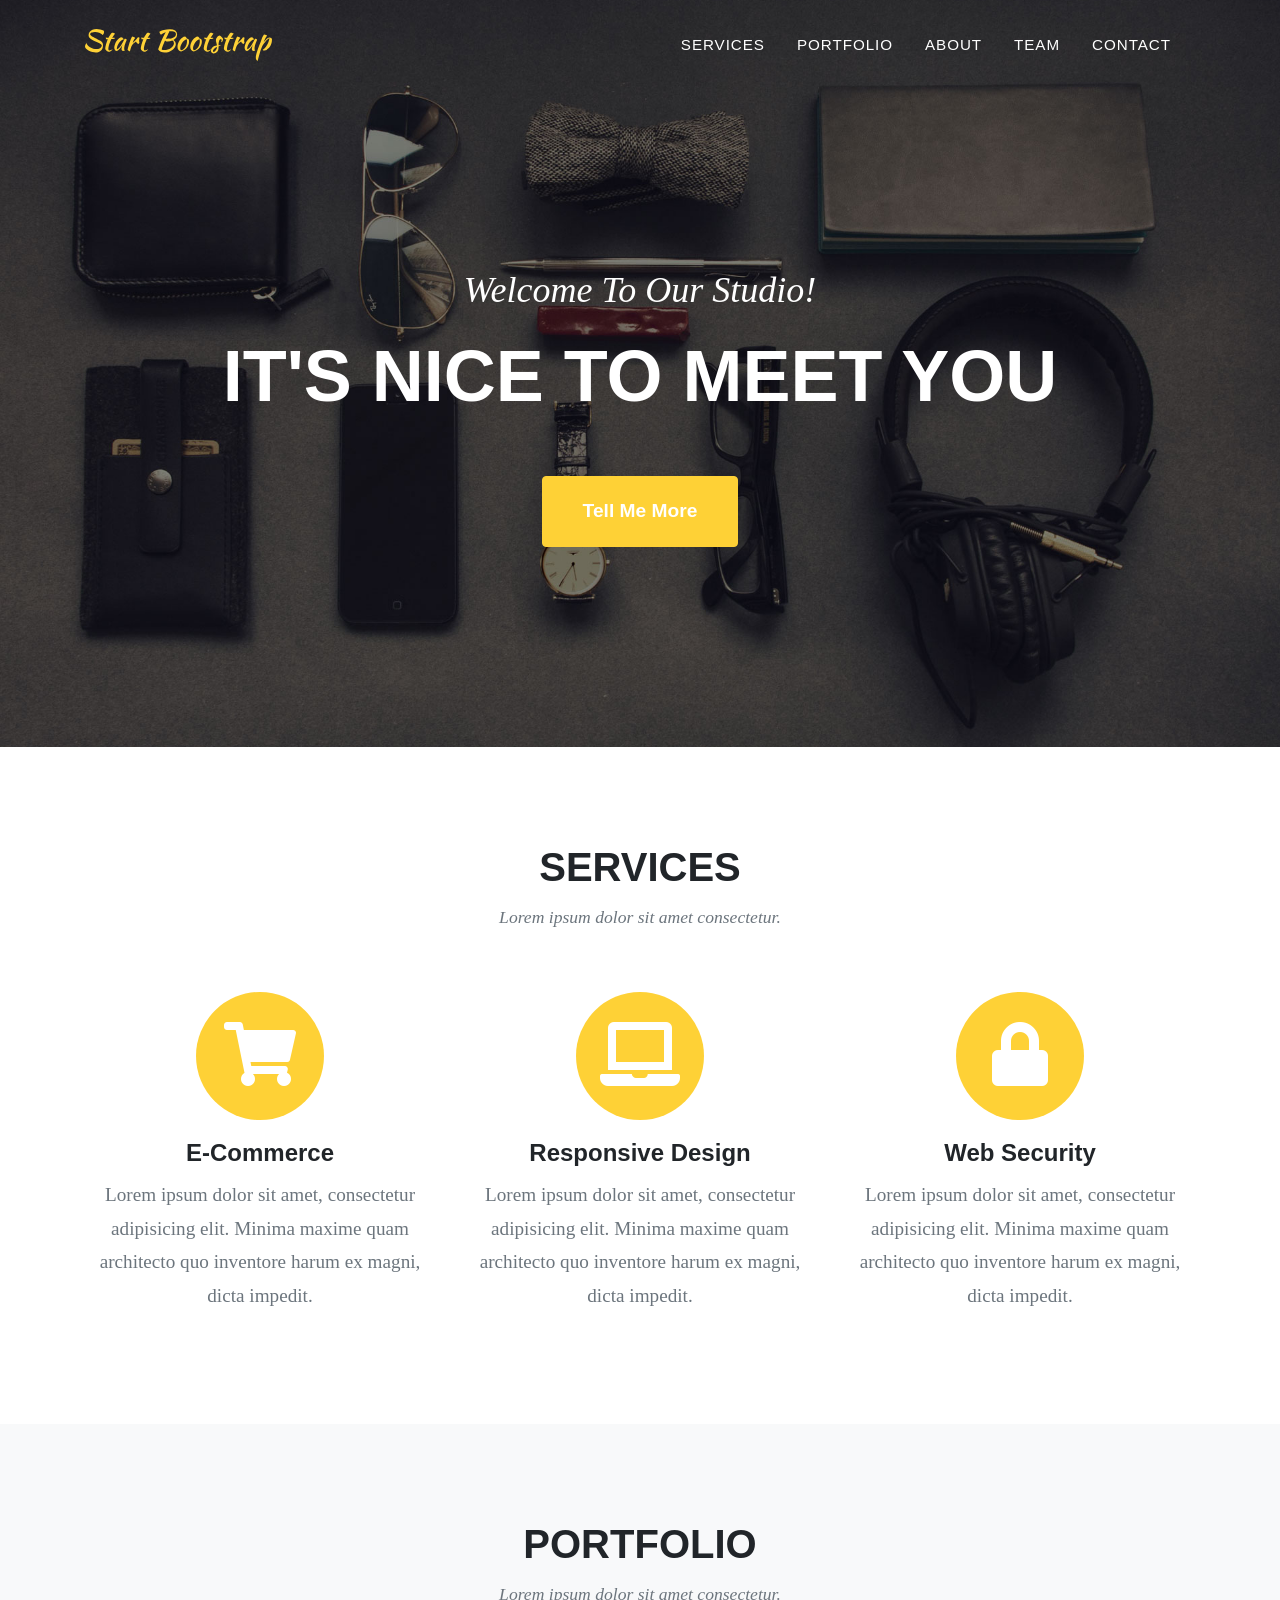
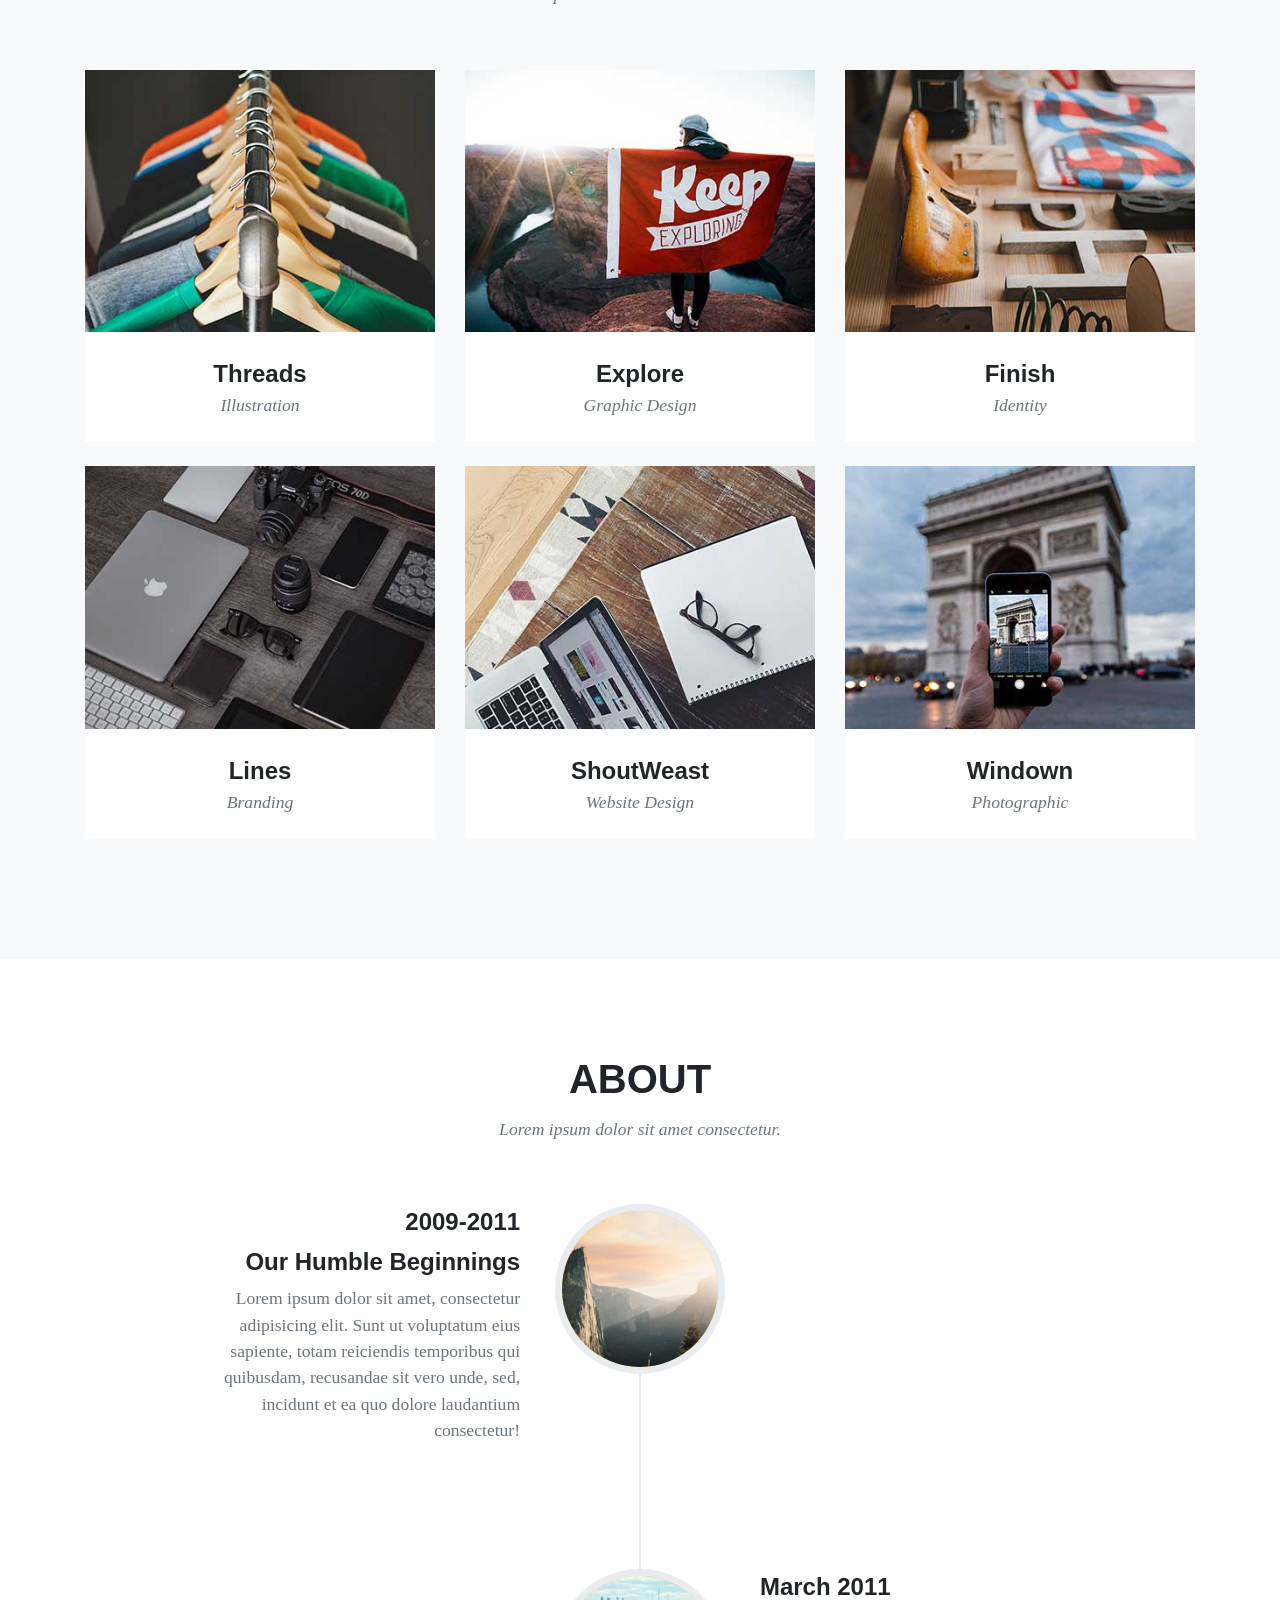
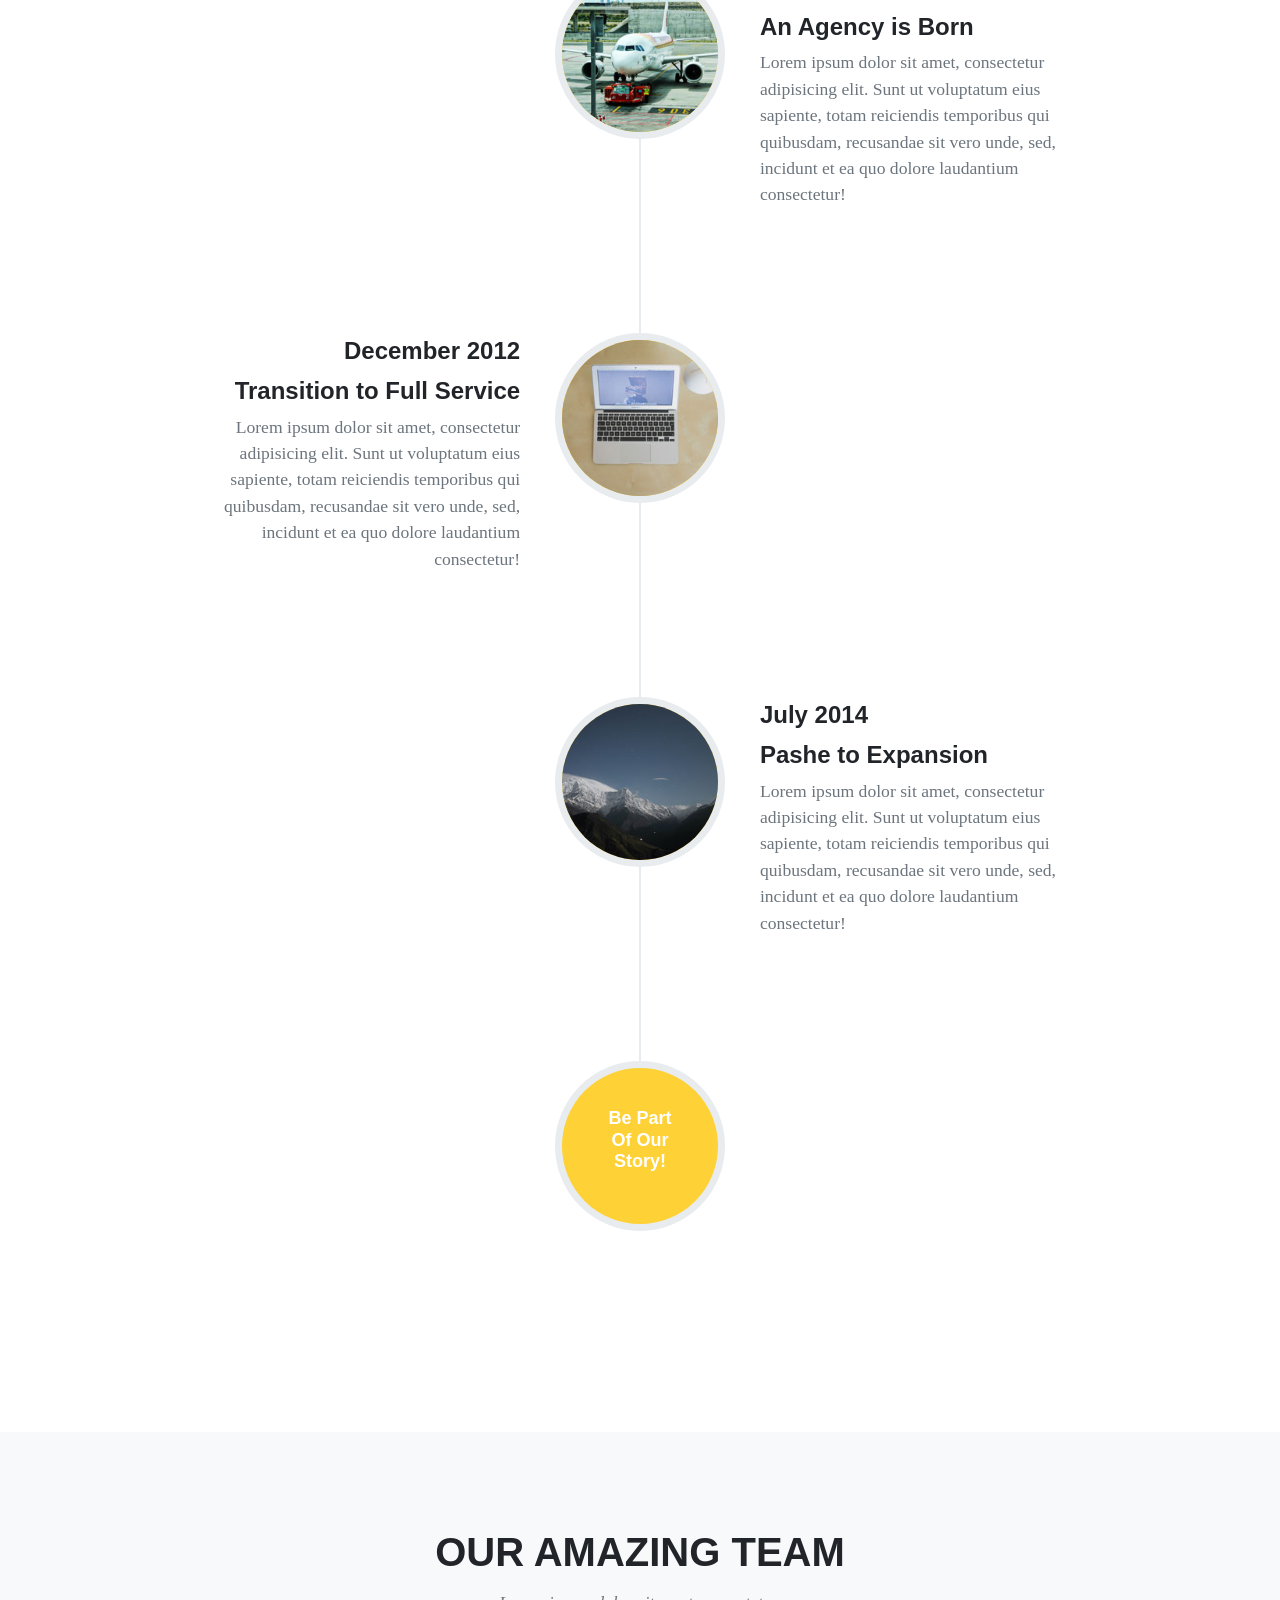
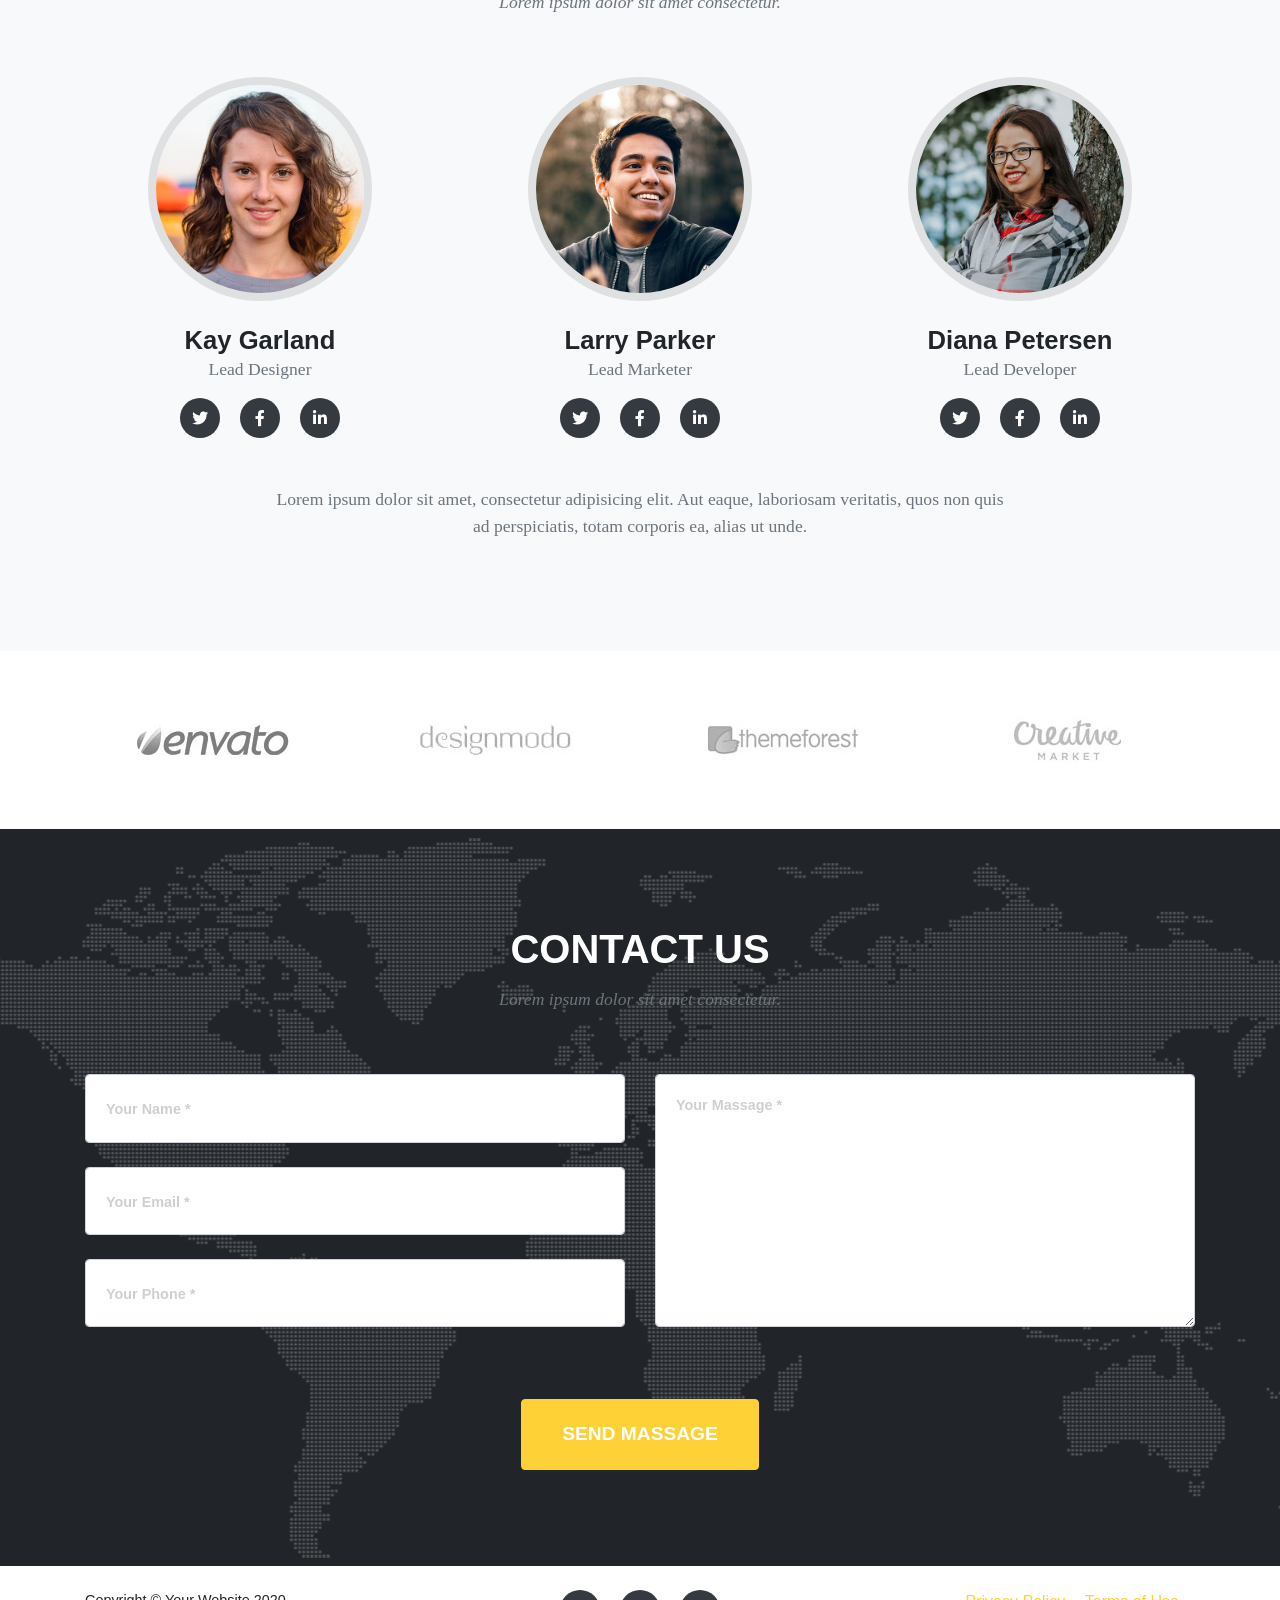
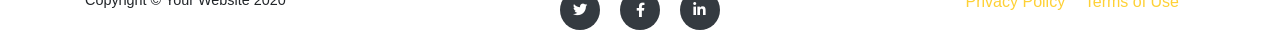
<file: Agency-Start-Bootstrap/index.html>
<!DOCTYPE html>
<html lang="en">
  <head>
    <title>Agency - Start Bootstrap Theme</title>
    <link rel="shortcut icon" href="assets/images/favicon.ico" type="image/x-icon">
    <!-- Required meta tags -->
    <meta charset="utf-8" />
    <meta
      name="viewport"
      content="width=device-width, initial-scale=1, shrink-to-fit=no"
    />

    <!-- Bootstrap CSS -->
    <link
      rel="stylesheet"
      href="https://stackpath.bootstrapcdn.com/bootstrap/4.3.1/css/bootstrap.min.css"
      integrity="sha384-ggOyR0iXCbMQv3Xipma34MD+dH/1fQ784/j6cY/iJTQUOhcWr7x9JvoRxT2MZw1T"
      crossorigin="anonymous"
    />
    <!-- Font Awesome -->
    <link
      rel="stylesheet"
      href="https://use.fontawesome.com/releases/v5.1.1/css/all.css"
      integrity="sha384-O8whS3fhG2OnA5Kas0Y9l3cfpmYjapjI0E4theH4iuMD+pLhbf6JI0jIMfYcK3yZ"
      crossorigin="anonymous"
    />

    <link rel="stylesheet" href="assets/css/style.css" />
  </head>
  <body>
    <!-- Navigation  -->
    <nav class="nav nav__fixed">
      <div class="container">
        <div class="nav__menu">
          <div class="nav__menu-logo">
            <a href="" class="logo__img">
              <img src="assets/images/navbar-logo.svg" alt="" />
            </a>
          </div>
          <button class="nav__button">
            menu
            <i class="fas fa-bars"></i>
          </button>
          <ul class="nav__menu-item">
            <li class="item__link">
              <a href="">Services</a>
            </li>
            <li class="item__link">
              <a href="">portfolio</a>
            </li>
            <li class="item__link">
              <a href="">about</a>
            </li>
            <li class="item__link">
              <a href="">Team</a>
            </li>
            <li class="item__link">
              <a href="">Contact</a>
            </li>
          </ul>
        </div>
      </div>
    </nav>
    <!-- header -->
    <header class="masthead">
      <div class="container">
        <div class="masthead__subheading">Welcome To Our Studio!</div>
        <div class="masthead__heading">It's Nice To Meet You</div>
        <a href="" class="btn btn-primary btn-xl">Tell Me More</a>
      </div>
    </header>
    <!-- services -->
    <section class="page__section">
      <div class="container">
        <div class="text-center">
          <h2 class="page__section-heading">services</h2>
          <h3 class="page__section-subheading">
            Lorem ipsum dolor sit amet consectetur.
          </h3>
        </div>
        <div class="row text-center">
          <div class="col-md-4">
            <div class="services__round">
              <div class="services__round-icon">
                <i class="fas fa-shopping-cart"></i>
              </div>
            </div>
            <h4 class="services__heading">E-Commerce</h4>
            <p class="services__text">
              Lorem ipsum dolor sit amet, consectetur adipisicing elit. Minima
              maxime quam architecto quo inventore harum ex magni, dicta
              impedit.
            </p>
          </div>
          <div class="col-md-4">
            <div class="services__round">
              <div class="services__round-icon">
                <i class="fas fa-laptop"></i>
              </div>
            </div>
            <h4 class="services__heading">Responsive Design</h4>
            <p class="services__text">
              Lorem ipsum dolor sit amet, consectetur adipisicing elit. Minima
              maxime quam architecto quo inventore harum ex magni, dicta
              impedit.
            </p>
          </div>
          <div class="col-md-4">
            <div class="services__round">
              <div class="services__round-icon">
                <i class="fas fa-lock"></i>
              </div>
            </div>
            <h4 class="services__heading">Web Security</h4>
            <p class="services__text">
              Lorem ipsum dolor sit amet, consectetur adipisicing elit. Minima
              maxime quam architecto quo inventore harum ex magni, dicta
              impedit.
            </p>
          </div>
        </div>
      </div>
    </section>
 <!-- PORTFOLIO -->
    <section class="page__section bg-light">
      <div class="container">
        <div class="text-center">
          <h2 class="page__section-heading">portfolio</h2>
          <h3 class="page__section-subheading">
            Lorem ipsum dolor sit amet consectetur.
          </h3>
        </div>
        <div class="row">
          <div class="col-lg-4 col-sm-6 mb-4">
            <div class="portfolio__item">
              <a class="portfolio__item-link">
                <div class="link__hover">
                  <div class="link__hover-content">
                    <i class="fas fa-plus"></i>
                  </div>
                </div>
                <img
                  class="link__hover-img"
                  src="assets/images/01-thumbnail.jpg"
                  alt=""
                />
              </a>
              <div class="portfolio__item-caption">
                <div class="caption__heading">Threads</div>
                <div class="caption__subheading">Illustration</div>
              </div>
            </div>
          </div>
          <div class="col-lg-4 col-sm-6 mb-4">
            <div class="portfolio__item">
              <a class="portfolio__item-link">
                <div class="link__hover">
                  <div class="link__hover-content">
                    <i class="fas fa-plus"></i>
                  </div>
                </div>
                <img
                  class="link__hover-img"
                  src="assets/images/02-thumbnail.jpg"
                  alt=""
                />
              </a>
              <div class="portfolio__item-caption">
                <div class="caption__heading">Explore</div>
                <div class="caption__subheading">Graphic Design</div>
              </div>
            </div>
          </div>
          <div class="col-lg-4 col-sm-6 mb-4">
            <div class="portfolio__item">
              <a class="portfolio__item-link">
                <div class="link__hover">
                  <div class="link__hover-content">
                    <i class="fas fa-plus"></i>
                  </div>
                </div>
                <img
                  class="link__hover-img"
                  src="assets/images/03-thumbnail.jpg"
                  alt=""
                />
              </a>
              <div class="portfolio__item-caption">
                <div class="caption__heading">Finish</div>
                <div class="caption__subheading">Identity</div>
              </div>
            </div>
          </div>
          <div class="col-lg-4 col-sm-6 mb-4">
            <div class="portfolio__item">
              <a class="portfolio__item-link">
                <div class="link__hover">
                  <div class="link__hover-content">
                    <i class="fas fa-plus"></i>
                  </div>
                </div>
                <img
                  class="link__hover-img"
                  src="assets/images/04-thumbnail.jpg"
                  alt=""
                />
              </a>
              <div class="portfolio__item-caption">
                <div class="caption__heading">Lines</div>
                <div class="caption__subheading">Branding</div>
              </div>
            </div>
          </div>
          <div class="col-lg-4 col-sm-6 mb-4">
            <div class="portfolio__item">
              <a class="portfolio__item-link">
                <div class="link__hover">
                  <div class="link__hover-content">
                    <i class="fas fa-plus"></i>
                  </div>
                </div>
                <img
                  class="link__hover-img"
                  src="assets/images/05-thumbnail.jpg"
                  alt=""
                />
              </a>
              <div class="portfolio__item-caption">
                <div class="caption__heading">ShoutWeast</div>
                <div class="caption__subheading">Website Design</div>
              </div>
            </div>
          </div>
          <div class="col-lg-4 col-sm-6 mb-4">
            <div class="portfolio__item">
              <a class="portfolio__item-link">
                <div class="link__hover">
                  <div class="link__hover-content">
                    <i class="fas fa-plus"></i>
                  </div>
                </div>
                <img
                  class="link__hover-img"
                  src="assets/images/06-thumbnail.jpg"
                  alt=""
                />
              </a>
              <div class="portfolio__item-caption">
                <div class="caption__heading">Windown</div>
                <div class="caption__subheading">Photographic</div>
              </div>
            </div>
          </div>
        </div>
      </div>
    </section>
<!-- ABOUT -->
    <section class="page__section">
      <div class="container">
        <div class="text-center">
          <h2 class="page__section-heading">about</h2>
          <h3 class="page__section-subheading">
            Lorem ipsum dolor sit amet consectetur.
          </h3>
        </div>
        <ul class="about__timeline">
          <li>
            <div class="about__timeline-image">
              <img class="image__circle" src="assets/images/1.jpg" alt="" />
            </div>
            <div class="about__timeline-panel">
              <div class="about__timeline-heading">
                <h4>2009-2011</h4>
                <h4 class="heading__subheading">Our Humble Beginnings</h4>
              </div>
              <div class="about__timeline-body">
                <p>
                  Lorem ipsum dolor sit amet, consectetur adipisicing elit. Sunt
                  ut voluptatum eius sapiente, totam reiciendis temporibus qui
                  quibusdam, recusandae sit vero unde, sed, incidunt et ea quo
                  dolore laudantium consectetur!
                </p>
              </div>
            </div>
          </li>
          <li class="about__timeline-inverted">
            <div class="about__timeline-image">
              <img class="image__circle" src="assets/images/2.jpg" alt="" />
            </div>
            <div class="about__timeline-panel">
              <div class="about__timeline-heading">
                <h4>March 2011</h4>
                <h4 class="heading__subheading">An Agency is Born</h4>
              </div>
              <div class="about__timeline-body">
                <p>
                  Lorem ipsum dolor sit amet, consectetur adipisicing elit. Sunt
                  ut voluptatum eius sapiente, totam reiciendis temporibus qui
                  quibusdam, recusandae sit vero unde, sed, incidunt et ea quo
                  dolore laudantium consectetur!
                </p>
              </div>
            </div>
          </li>
          <li>
            <div class="about__timeline-image">
              <img class="image__circle" src="assets/images/3.jpg" alt="" />
            </div>
            <div class="about__timeline-panel">
              <div class="about__timeline-heading">
                <h4>December 2012</h4>
                <h4 class="heading__subheading">Transition to Full Service</h4>
              </div>
              <div class="about__timeline-body">
                <p>
                  Lorem ipsum dolor sit amet, consectetur adipisicing elit. Sunt
                  ut voluptatum eius sapiente, totam reiciendis temporibus qui
                  quibusdam, recusandae sit vero unde, sed, incidunt et ea quo
                  dolore laudantium consectetur!
                </p>
              </div>
            </div>
          </li>
          <li class="about__timeline-inverted">
            <div class="about__timeline-image">
              <img class="image__circle" src="assets/images/4.jpg" alt="" />
            </div>
            <div class="about__timeline-panel">
              <div class="about__timeline-heading">
                <h4>July 2014</h4>
                <h4 class="heading__subheading">Pashe to Expansion</h4>
              </div>
              <div class="about__timeline-body">
                <p>
                  Lorem ipsum dolor sit amet, consectetur adipisicing elit. Sunt
                  ut voluptatum eius sapiente, totam reiciendis temporibus qui
                  quibusdam, recusandae sit vero unde, sed, incidunt et ea quo
                  dolore laudantium consectetur!
                </p>
              </div>
            </div>
          </li>
          <li class="about__timeline-inverted">
            <div class="about__timeline-image">
              <h4>
                Be Part
                <br />
                Of Our
                <br />
                Story!
              </h4>
            </div>
          </li>
        </ul>
      </div>
    </section>
<!-- TEAM -->
    <section class="page__section bg-light">
      <div class="container">
        <div class="text-center">
          <h2 class="page__section-heading">our amazing team</h2>
          <h3 class="page__section-subheading">
            Lorem ipsum dolor sit amet consectetur.
          </h3>
        </div>
        <div class="row">
          <div class="col-lg-4">
            <div class="team__member">
              <img src="assets/images/1 (1).jpg" alt="" />
              <h4>Kay Garland</h4>
              <p>Lead Designer</p>
              <a href="" class="team__member-social">
                <i class="fab fa-twitter"></i>
              </a>
              <a href="" class=" team__member-social">
                <i class="fab fa-facebook-f"></i>
              </a>
              <a href="" class="team__member-social">
                <i class="fab fa-linkedin-in"></i>
              </a>
            </div>
          </div>
          <div class="col-lg-4">
            <div class="team__member">
              <img src="assets/images/2 (1).jpg" alt="" />
              <h4>Larry Parker</h4>
              <p>Lead Marketer</p>
              <a href="" class="team__member-social">
                <i class="fab fa-twitter"></i>
              </a>
              <a href="" class="team__member-social">
                <i class="fab fa-facebook-f"></i>
              </a>
              <a href="" class="team__member-social">
                <i class="fab fa-linkedin-in"></i>
              </a>
            </div>
          </div>
          <div class="col-lg-4">
            <div class="team__member">
              <img src="assets/images/3 (1).jpg" alt="" />
              <h4>Diana Petersen</h4>
              <p>Lead Developer</p>
              <a href="" class="team__member-social">
                <i class="fab fa-twitter"></i>
              </a>
              <a href="" class="team__member-social">
                <i class="fab fa-facebook-f"></i>
              </a>
              <a href="" class="team__member-social">
                <i class="fab fa-linkedin-in"></i>
              </a>
            </div>
          </div>
        </div>
        <div class="row">
          <div class="col-lg-8 mx-auto text-center">
            <p class="team__member-text">Lorem ipsum dolor sit amet, consectetur adipisicing elit. Aut eaque, laboriosam veritatis, quos non quis ad perspiciatis, totam corporis ea, alias ut unde.</p>
          </div>
        </div>
      </div>
    </section>
   <!-- CLIENTS  -->
    <div class="clients">
      <div class="container">
        <div class="row">
          <div class="col-md-3 col-sm-6 my-3">
            <a href="">
              <img src="assets/images/envato.jpg" alt="">
            </a>
          </div>
          <div class="col-md-3 col-sm-6 my-3">
            <a href="">
              <img src="assets/images/designmodo.jpg" alt="">
            </a>
          </div>
          <div class="col-md-3 col-sm-6 my-3">
            <a href="">
              <img src="assets/images/themeforest.jpg" alt="">
            </a>
          </div>
          <div class="col-md-3 col-sm-6 my-3">
            <a href="">
              <img src="assets/images/creative-market.jpg" alt="">
            </a>
          </div>
        </div>
      </div>
    </div>
<!-- CONTACT US -->
    <section class="page__section contact">
      <div class="container">
        <div class="text-center">
          <h2 class="page__section-heading">contact us</h2>
          <h3 class="page__section-subheading">
            Lorem ipsum dolor sit amet consectetur.
          </h3>
        </div>
        <form class="contact__form" action="">
          <div class="row mb-5">
            <div class="col-md-6">
              <input class="contact__form-control" type="text" placeholder="Your Name *">
              <input class="contact__form-control" type="text" placeholder="Your Email *">
              <input class="contact__form-control" type="text" placeholder="Your Phone *">
            </div>
            <div class="col-md-6">
              <textarea name="" id="" cols="30" rows="8" class="contact__form-control" placeholder="Your Massage *"></textarea>
            </div>
          </div>
          <div class="text-center">
            <a href="" class="btn btn-primary btn-xl">SEND MASSAGE</a>
          </div>
        </form>
      </div>
    </section>
<!-- FOOTER -->
    <footer class="footer">
      <div class="container">
        <div class="row">
          <div class="col-lg-4 text-lg-left">
            <div class="footer__left">
              <span>Copyright © Your Website 2020</span>
            </div>
          </div>
          <div class="col-lg-4 my-3 my-lg-0">
            <div class="footer__mid">
              <div class="footer__mid-social">
                <a href="" class="social-link">
                  <i class="fab fa-twitter"></i>
                </a>
                <a href="" class="social-link">
                  <i class="fab fa-facebook-f"></i>
                </a>
                <a href="" class="social-link">
                  <i class="fab fa-linkedin-in"></i>
                </a>
              </div>
            </div>
          </div>
          <div class="col-lg-4 text-lg-right">
            <div class="footer__right">
              <a href="">Privacy Policy</a>
              <a href="">Terms of Use</a>
            </div>
          </div>
        </div>
      </div>
    </footer>
    <!-- Optional JavaScript -->
    <!-- jQuery first, then Popper.js, then Bootstrap JS -->
    <script
      src="https://code.jquery.com/jquery-3.3.1.slim.min.js"
      integrity="sha384-q8i/X+965DzO0rT7abK41JStQIAqVgRVzpbzo5smXKp4YfRvH+8abtTE1Pi6jizo"
      crossorigin="anonymous"
    ></script>
    <script
      src="https://cdnjs.cloudflare.com/ajax/libs/popper.js/1.14.7/umd/popper.min.js"
      integrity="sha384-UO2eT0CpHqdSJQ6hJty5KVphtPhzWj9WO1clHTMGa3JDZwrnQq4sF86dIHNDz0W1"
      crossorigin="anonymous"
    ></script>
    <script
      src="https://stackpath.bootstrapcdn.com/bootstrap/4.3.1/js/bootstrap.min.js"
      integrity="sha384-JjSmVgyd0p3pXB1rRibZUAYoIIy6OrQ6VrjIEaFf/nJGzIxFDsf4x0xIM+B07jRM"
      crossorigin="anonymous"
    ></script>
  </body>
</html>
</file>
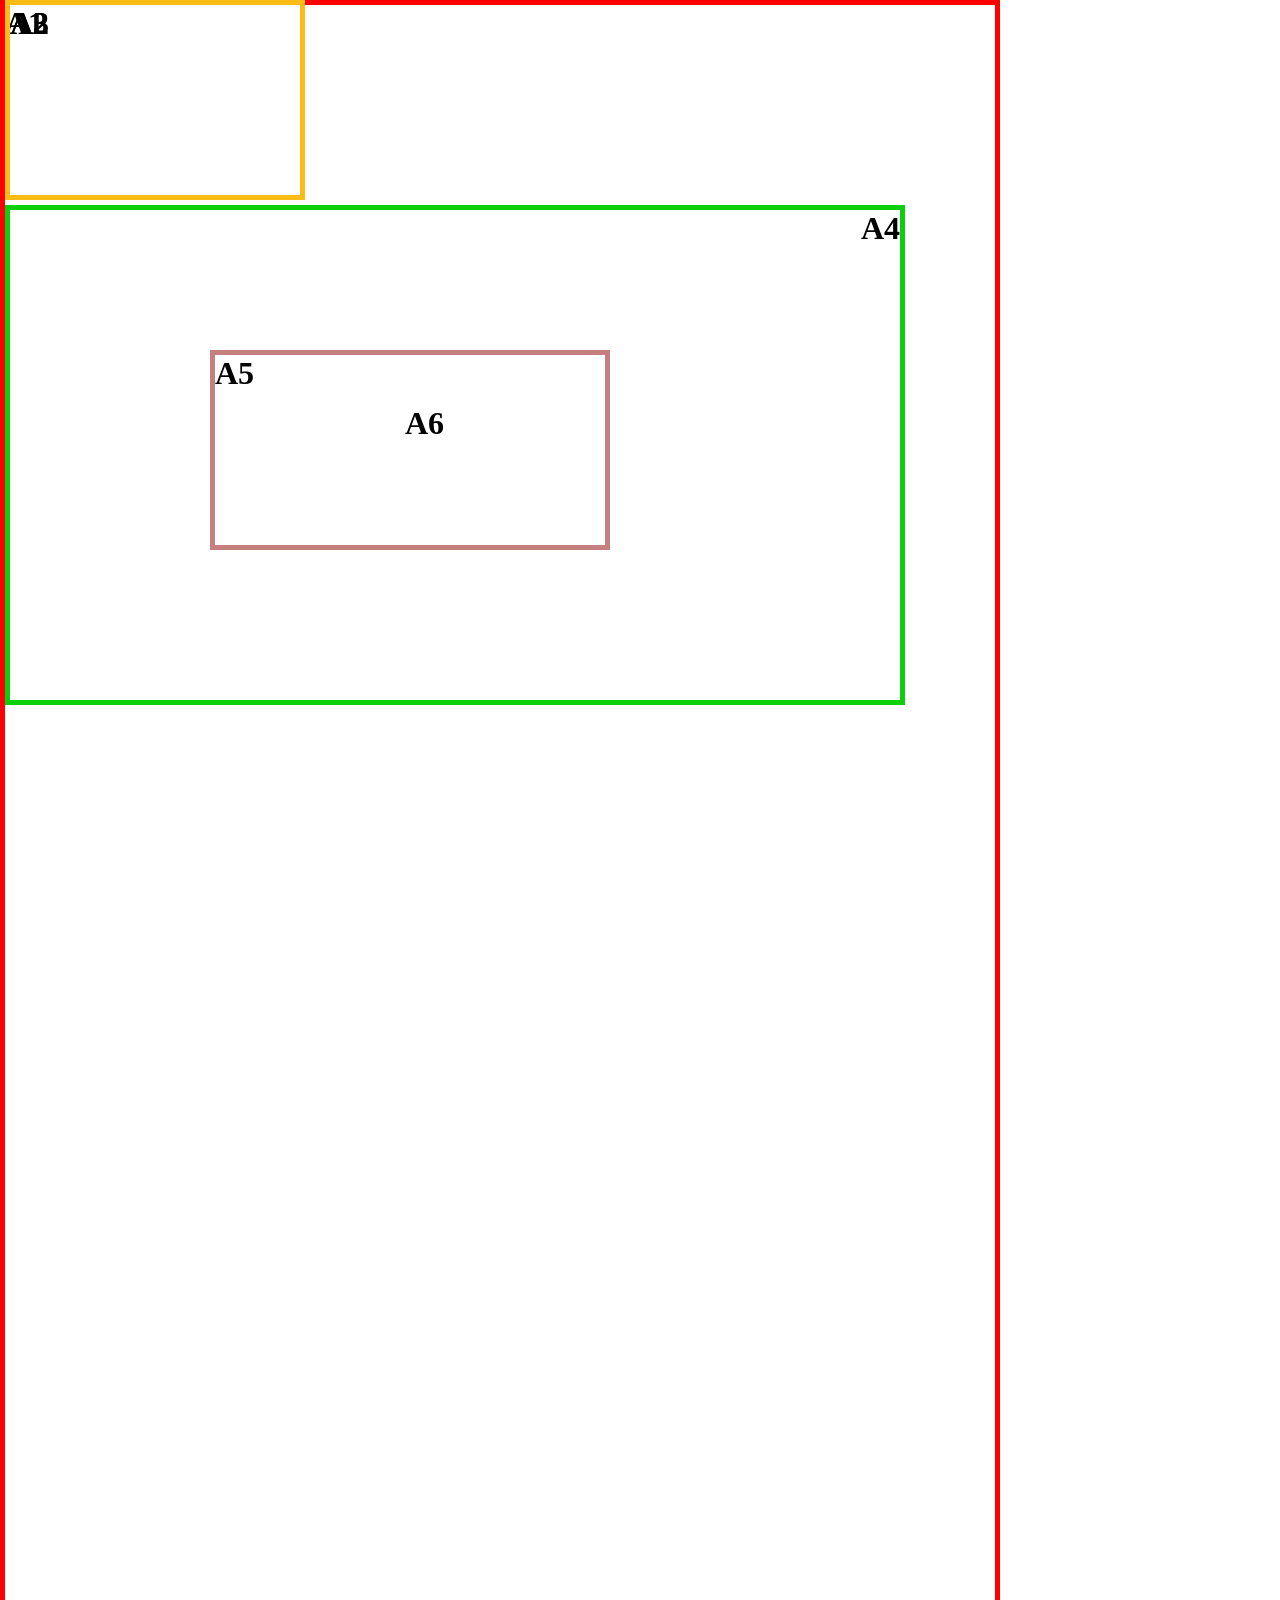
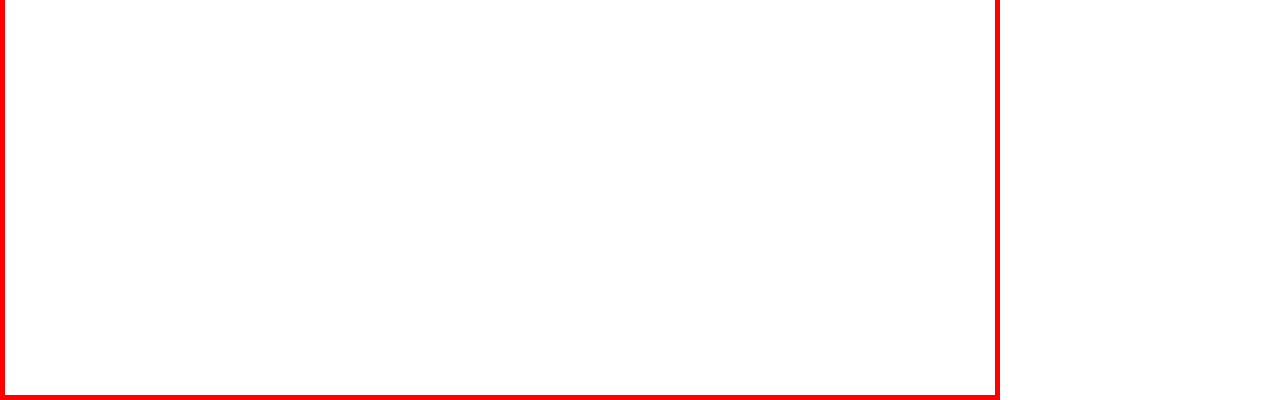
<file: Bai2/index.html>
<!DOCTYPE html>
<html lang="en">
  <head>
    <meta charset="UTF-8" />
    <meta name="viewport" content="width=device-width, initial-scale=1.0" />
    <title>Document</title>
    <link rel="stylesheet" href="style.css" />
  </head>
  <body>
    <div class="a1">
      <h1 class="A1">A1</h1>
      <div class="a2">
        <h1>A2</h1>
      </div>
      <div class="a3">
        <h1>A3</h1>
      </div>
      <div class="a4">
        <h1 class="A4">A4</h1>

        <div class="a5">
          <h1>A5</h1>
        </div>
        <div class="a6">
          <h1>A6</h1>
        </div>
      </div>
    </div>
  </body>
</html>
</file>
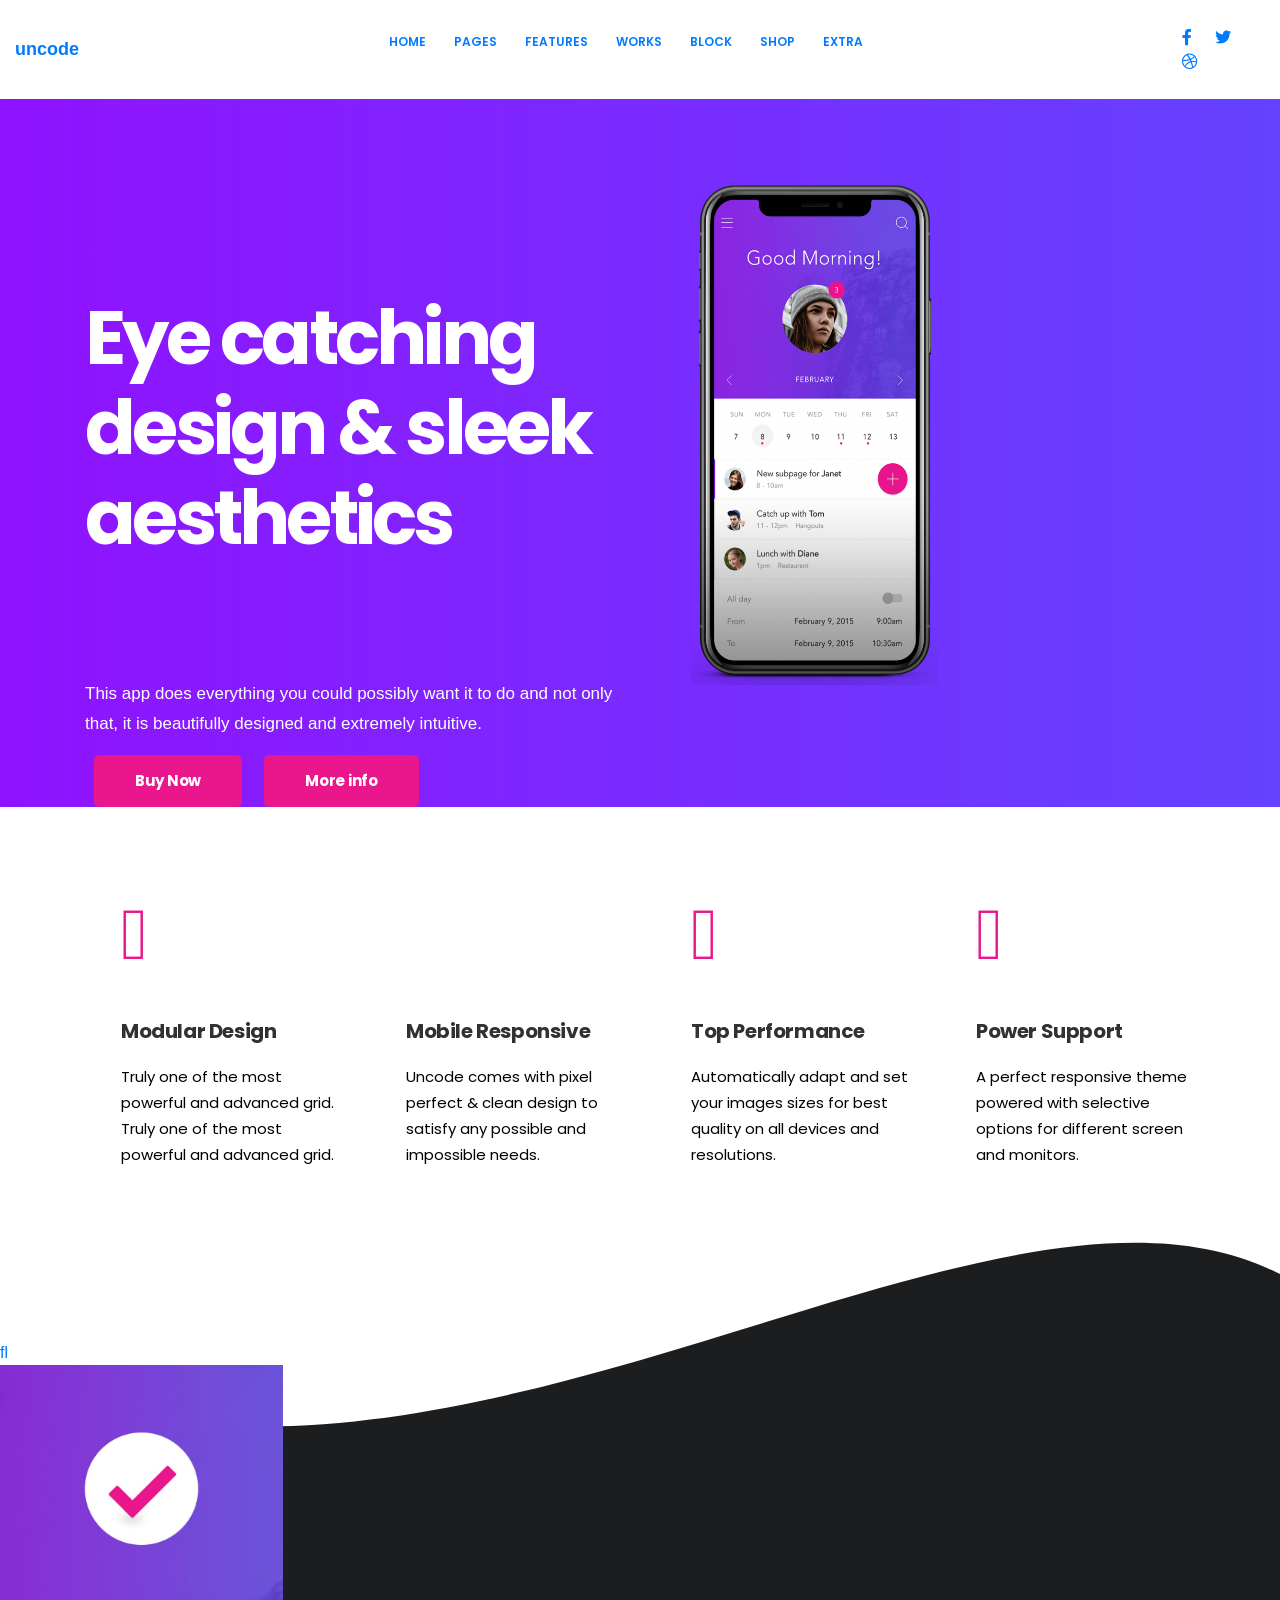
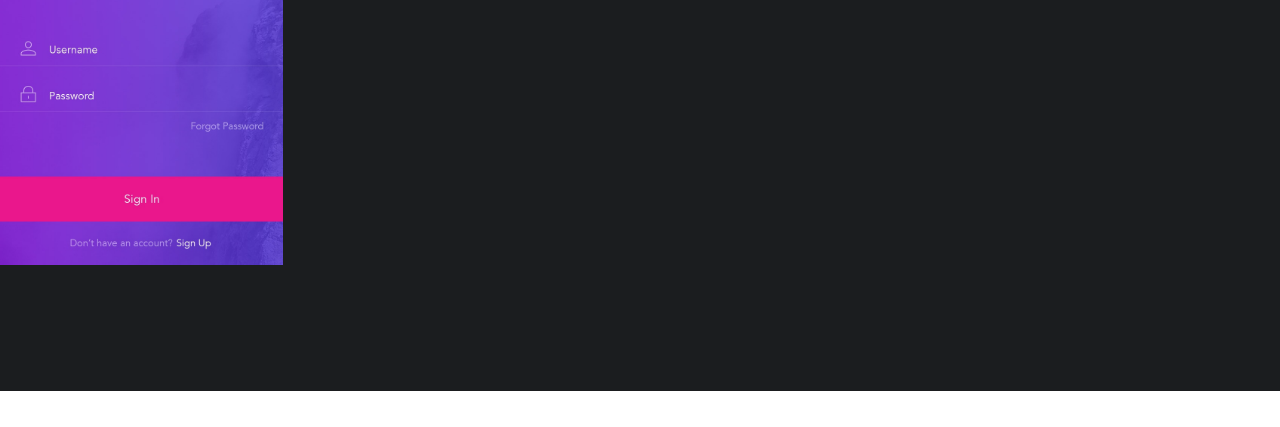
<file: Creative Landing/index.html>
<!DOCTYPE html>
<html lang="en">
  <head>
    <title>Title</title>
    <!-- Required meta tags -->
    <meta charset="utf-8" />
    <meta
      name="viewport"
      content="width=device-width, initial-scale=1, shrink-to-fit=no"
    />
    <!-- Google Font -->
    <link
      rel="stylesheet"
      href="https://use.fontawesome.com/releases/v5.6.3/css/all.css"
    />
    <link
      rel="stylesheet"
      href="https://pro.fontawesome.com/releases/v5.8.2/css/all.css"
      integrity="sha384-xVVam1KS4+Qt2OrFa+VdRUoXygyKIuNWUUUBZYv+n27STsJ7oDOHJgfF0bNKLMJF"
      crossorigin="anonymous"
    />

    <link
      href="https://fonts.googleapis.com/css2?family=Poppins:ital,wght@0,400;0,600;0,700;1,400;1,600;1,700&display=swap"
      rel="stylesheet"
    />

    <!-- Bootstrap CSS -->
    <link
      rel="stylesheet"
      href="https://stackpath.bootstrapcdn.com/bootstrap/4.3.1/css/bootstrap.min.css"
      integrity="sha384-ggOyR0iXCbMQv3Xipma34MD+dH/1fQ784/j6cY/iJTQUOhcWr7x9JvoRxT2MZw1T"
      crossorigin="anonymous"
    />

    <link rel="stylesheet" href="assets/css/style.css" />
  </head>
  <body>
    <nav class="nav">
      <div class="container-fluid">
        <div class="nav__menu">
          <div class="nav__menu-logo">
            <a href="">uncode</a>
          </div>
          <div class="container">
            <ul class="nav__menu-item">
              <li class="menu-item__link">
                <a href="">Home</a>
              </li>
              <li class="menu-item__link">
                <a href="">pages</a>
              </li>
              <li class="menu-item__link">
                <a href="">features</a>
              </li>
              <li class="menu-item__link">
                <a href="">works</a>
              </li>
              <li class="menu-item__link">
                <a href="">block</a>
              </li>
              <li class="menu-item__link">
                <a href="">shop</a>
              </li>
              <li class="menu-item__link">
                <a href="">extra</a>
              </li>
            </ul>
          </div>
          <div class="nav__menu-social">
            <div class="menu-social__link">
              <a href="">
                <i class="fab fa-facebook-f"></i>
              </a>
              <a href="">
                <i class="fab fa-twitter"></i>
              </a>
              <a href="">
                <i class="fab fa-dribbble"></i>
              </a>
            </div>
          </div>
        </div>
      </div>
    </nav>
    <header class="header">
      <div class="header__masthead bg">
        <div class="container">
          <div class="row">
            <div class="col-lg-6">
              <div class="header__masthead-title">
                <h2 class="masthead-title__heading">
                  Eye catching design & sleek aesthetics
                </h2>
                <p>
                  This app does everything you could possibly want it to do and
                  not only that, it is beautifully designed and extremely
                  intuitive.
                </p>
                <a href="" class="btn btn-accent btn-lg">Buy Now</a>
                <a href="" class="btn btn-accent btn-lg">More info</a>
              </div>
            </div>
            <div class="col-lg-6">
                <div class="header__masthead-title">
                    <img src="assets/images/iphone-x-min-uai-516x992.png" alt="">
                </div>
            </div>
          </div>
        </div>
      </div>
    </header>
    <section class="device">
        <div class="container">
            <div class="row">
                <div class="col-lg-3">
                    <div class="device__design">
                        <div class="device__design-icon">
                            <i class="fal fa-layer-group"></i>
                        </div>
                        <div class="device__design-heading">Modular Design</div>
                        <p>Truly one of the most powerful and advanced grid. Truly one of the most powerful and advanced grid.</p>
                    </div>
                </div>
                <div class="col-lg-3">
                    <div class="device__design">
                        <div class="device__design-icon">
                            <i class="fal fa-mobile-android-alt"></i>
                        </div>
                        <div class="device__design-heading">Mobile Responsive</div>
                        <p>Uncode comes with pixel perfect & clean design to satisfy any possible and impossible needs.</p>
                    </div>
                </div>
                <div class="col-lg-3">
                    <div class="device__design">
                        <div class="device__design-icon">
                            <i class="fal fa-compact-disc"></i>
                        </div>
                        <div class="device__design-heading">Top Performance</div>
                        <p>Automatically adapt and set your images sizes for best quality on all devices and resolutions.</p>
                    </div>
                </div>
                <div class="col-lg-3">
                    <div class="device__design">
                        <div class="device__design-icon">
                            <i class="fal fa-headset"></i>
                        </div>
                        <div class="device__design-heading">Power Support</div>
                        <p>A perfect responsive theme powered with selective options for different screen and monitors.</p>
                    </div>
                </div>
            </div>
        </div>
    </section>

    <section class="slide">
     <div style="height: 250px; overflow: hidden;" ><svg viewBox="0 0 500 150" preserveAspectRatio="none" style="height: 100%; width: 100%;"><path d="M-2.03,77.26 C175.16,206.54 393.57,-82.59 506.99,25.95 L500.00,150.00 L0.00,150.00 Z" style="stroke: none; fill: #1b1d1f;"></path></svg></div>
      <div class="slide__bg"></div>
      <div class="container-fluid">
        <div class="row">
          <div class="slide__click">
        <a href="" class="slide__click-img">
          <div class="click-img__bg"></div>
          <div class="click-img__icon">
            <i class="fal fa-search"></i>
          </div>
          <img src="assets/images/app-login-min.jpg" alt="">
        </a>
      </div>
        </div>
      </div>
    </section>
    <!-- Optional JavaScript -->
    <!-- jQuery first, then Popper.js, then Bootstrap JS -->
    <script
      src="https://code.jquery.com/jquery-3.3.1.slim.min.js"
      integrity="sha384-q8i/X+965DzO0rT7abK41JStQIAqVgRVzpbzo5smXKp4YfRvH+8abtTE1Pi6jizo"
      crossorigin="anonymous"
    ></script>
    <script
      src="https://cdnjs.cloudflare.com/ajax/libs/popper.js/1.14.7/umd/popper.min.js"
      integrity="sha384-UO2eT0CpHqdSJQ6hJty5KVphtPhzWj9WO1clHTMGa3JDZwrnQq4sF86dIHNDz0W1"
      crossorigin="anonymous"
    ></script>
    <script
      src="https://stackpath.bootstrapcdn.com/bootstrap/4.3.1/js/bootstrap.min.js"
      integrity="sha384-JjSmVgyd0p3pXB1rRibZUAYoIIy6OrQ6VrjIEaFf/nJGzIxFDsf4x0xIM+B07jRM"
      crossorigin="anonymous"
    ></script>
  </body>
</html>
</file>
<file: Bai2/style.css>
/* Vẽ 1 phần tử A1 width 1000 px, height 2000 px
Vẽ 1 phần tử A2 Luôn trên top màn hình dù có scroll A1.
Vẽ 1 Phần tử A3: Luôn dưới bottom màn hình dù có scroll A1.
Vẽ 1 phần tử A4:  Nằm dưới A2 và khi A1 Scroll sẽ scroll theo A1.
Vẽ 1 phần tử A5:  luôn nằm giữa  màn hình và nằm trong A4, cách trái A4 200px,
Khi A1 scroll, A5 giữ nguyên cho đến khi khoảng cách từ bottom A5 và bottom A4 = 0 thì A5 bắt đầu scroll theo A4
Vẽ 1 phần tử A6, luôn nằm giữa  A4 và A6 luôn nằm trên A5. 
Khi co màn hình về màn hình 780 px thì tất cả phần tử A1->A5 width giảm 1 nửa.
 */
* {
    margin: 0;
    padding: 0;
    box-sizing: inherit;
}
html {
    box-sizing: border-box;
}
.A1 {
    float: left;
}
.A4 {
    float: right;
}

.a1 {
    width: 1000px;
    height: 2000px;
    border: 5px solid red;
}
.a2 {
    width: 300px;
    height: 200px;
    position: fixed;
    top: 0;
    border: 5px solid #ed1c24;
}
.a3 {
    width: 300px;
    height: 200px;
    position: fixed;
    top: 0;
    border: 5px solid rgb(250, 189, 22);
}
.a4 {
    position: relative;
    top: 200px;
    width: 900px;
    height: 500px;
    border: 5px solid rgb(12, 207, 12);
}
.a5 {
    width: 400px;
    height: 200px;
    border: 5px solid rgb(197, 127, 127);
    margin-left: 200px;
    position: sticky;
    top: calc(50% - 100px);
}
.a6 {
    width: 100px;
    height: 100px;
    border: 5px yellow;
    position: absolute;
    top: 50%;
    left: 50%;
    transform: translate(-50%, -50%);
    z-index: 1;
}
.a1,.a2,.a3,.a4,.a5, .a6 {
    transition: linear 0.1s;
}
@media only screen and (max-width: 780px) {
    .a1 {
        width: 1000px;
    }
    .a2,.a3 {
        width: 150px;
    }
    .a4 {
        width: 450px;
    }
    .a5 {
        width: 200px;
    }
}
</file>
<file: Agency-Start-Bootstrap/assets/css/style.css>
/* 
Theme Name : Agency Start Bootstrap
Theme Description:
Author : 
Version: 
*/
/* 
==========================Table of Content ==========================
1, setting
2, NAV
3, SERVICES
4, PORTFOLIO
5, ABOUT
6, TEAM
7, CLIENT
8, CONTACT US
9, FOOTER
*/

/* ==========================1. Setting ========================== */
 * {
     margin: 0px;
     padding: 0px;
     box-sizing: border-box;
     list-style: none;
 }

 body {
    font-family: 'Montserrat', sans-serif;
 }
 ul li {
     list-style: none;
 }
 a {
     text-decoration: none;
 }
 :root {
 }
/* ==========================1.1 Button ========================== */
 .btn {
     cursor: pointer;
 }
 .btn-primary {
    color: #fff;
    background-color: #fed136;
    border-color: #fed136;
 }
 .btn-primary:hover {
     color: #fff;
    background-color: #fec810;
    border-color: #fec503;
 }
 .btn-xl {
     padding: 1.25rem 2.5rem;
     font-family: 'Montserrat', sans-serif;
     font-weight: 700;
     font-size: 1.2rem;
 }

 /* ==========================1.2 page__section ========================== */

 .page__section {
     padding: 6rem 0;
 }
 .page__section .page__section-heading {
     text-transform: uppercase;
     font-size: 2.5rem;
     margin-bottom: 1rem;
     color: #212529;
     line-height: 1.2;
     font-family: 'Montserrat', sans-serif;
     font-weight: 700;
 }
 .page__section .page__section-subheading {
     color: #6c757d;
     font-size: 1.1rem;
     font-weight: 400;
     font-style: italic;
     margin-bottom: 4rem;
     font-family: "Droid Serif";
 }
 /* ==========================2. NAV ========================== */
.nav {
    background-color: #212529;
    padding-bottom: 1rem;
    padding-top: 1rem;
}
@media (min-width:992px) {
    .nav {
        padding-top: 1.5rem;
        padding-bottom: 1.5rem;
        background: transparent;
        border: none;
        transition: padding-top 0.3s ease-in-out, padding-bottom 0.3s ease-in-out;
    }
}
.nav.nav__fixed {
    position: fixed;
    top: 0px;
    left: 0px;
    right: 0px;
    z-index: 1;
}
.nav .nav__menu {
    display: flex;
    justify-content: space-between;
    align-items: center;
}
.nav .nav__menu .nav__menu-logo {
    padding-bottom: 0.3rem;
    padding-top: 0.3rem;
    margin-right: 1rem;
}
.nav .nav__button {
    padding: 0.75rem;
    font-size: 0.75rem;
    color: white;
    text-transform: uppercase;
    background-color: #fed136;
    border: 0px;
    border-radius: 4px;
}
@media (min-width:992px) {
    .nav .nav__button {
        display: none;
    }
}
@media (max-width:992px) {
    .nav .nav__button {
        display: block;
    }
}
.nav .nav__menu .nav__menu-logo .logo__img{}
.nav .nav__menu .nav__menu-logo .logo__img img{
    height: 1.5rem;
}

@media (min-width:992px) {
    .nav .nav__menu .nav__menu-logo .logo__img img {
        height: 2rem;
    transition: height 0.3s ease-in-out;
    }
}
.nav .nav__menu .nav__menu-item{
    display: flex;
    margin-bottom: 0px;
}
@media (max-width:992px) {
    .nav .nav__menu .nav__menu-item {
        display: none;
    }
}
.nav .nav__menu .nav__menu-item .item__link{
    text-transform: uppercase;
    margin-right: 1rem;
}
.nav .nav__menu .nav__menu-item .item__link a{
    color: white;
    letter-spacing: 0.0625em;
    font-size: 15.2px;
    padding-left: 0.5rem;
    padding-right: 0.5rem;
}

.nav .nav__menu .nav__menu-item .item__link a:hover {
    color: #fed136;
    text-decoration: none;
}

 /* ==========================3. Header ========================== */
 header.masthead {
     background-image: url(../images/header-bg.jpg);
     padding-top: 10.5rem;
     padding-bottom: 6rem;
     text-align: center;
     color: white;
     background-repeat: no-repeat;
     background-position: center center;
     background-attachment: scroll;
     background-size: cover;
 }
@media (min-width:768px) {
    header.masthead {
        padding-top: 17rem;
        padding-bottom: 12.5rem;
    }
}
header.masthead .masthead__subheading {
    font-size: 1.5rem;
    font-style: italic;
    line-height: 1.5rem;
    font-family: "Droid Serif";
    margin-bottom: 25px;
}
@media (min-width:768px) {
    header.masthead .masthead__subheading {
    font-size: 2.25rem;
    font-style: italic;
    line-height: 2.25rem;
    margin-bottom: 2rem; 
    }
}
header.masthead .masthead__heading {
    font-size: 3.25rem;
    font-weight: 700;
    line-height: 3.25rem;
    margin-bottom: 2rem;
    text-transform: uppercase;
    font-family: 'Montserrat', sans-serif;
}
@media (min-width:768px) {
    header.masthead .masthead__heading {
    font-size: 4.5rem;
    font-weight: 700;
    line-height: 4.5rem;
    margin-bottom: 4rem;
    }
}

@media(min-width:768px) {
    section {
        padding: 9rem 0;
    }
}

/* ==========================4, SERVICE ========================== */

.services__round{
    font-size: 4rem;
    display: inline-block;
    height: 2em;
    position: relative;
    width: 2em;
    border-radius: 50%;
    background-color: #fed136;
}
.services__round .services__round-icon{
    color: white;
    position: absolute;
    top: 50%;
    left: 50%;
    transform: translate(-50%, -50%);
}
.services__heading{
    margin-top: 1rem;
    margin-bottom: 1rem;
    font-family: 'Montserrat', sans-serif;
    font-weight: 700;
    line-height: 1.2rem;
}
.services__text{
    font-size: 1.2rem;
    color: #6c757d;
    font-family: "Roboto Slab";
    line-height: 1.75;
}

/* ==========================5, PORTFOLIO ========================== */

.portfolio__item {
    max-width: 25rem;
    margin-left: auto;
    margin-right: auto;
}
.portfolio__item .portfolio__item-link{
    position: relative;
    display: block;
    margin: auto 0px;
}
.portfolio__item .portfolio__item-link:hover .link__hover{
    opacity: 1;
}
.portfolio__item .portfolio__item-link .link__hover{
    background-color: rgba(254, 209, 54, 0.9);
    width: 100%;
    height: 100%;
    position: absolute;
    display: flex;
    align-items: center;
    justify-content: center;
    opacity: 0;
    transition: opacity ease-in-out 0.25s;
}
.portfolio__item .portfolio__item-link .link__hover .link__hover-content{
    font-size: 3rem;
    color: white;
}
.portfolio__item .portfolio__item-link .link__hover-img{
    max-width: 100%;
    height: auto;
}
.portfolio__item .portfolio__item-caption{
    padding: 1.5rem;
    background-color: #fff;
    text-align: center;
}
.portfolio__item .portfolio__item-caption .caption__heading{
    font-size: 1.5rem;
    font-family: 'Montserrat', sans-serif;
    font-weight: 700;
}
.portfolio__item .portfolio__item-caption .caption__subheading{
    font-style: italic;
    color: #6c757d;
    font-family: "Droid Serif";
    font-size: 1.1rem;
}

/* ==========================6, ABOUT ========================== */

.about__timeline {
    position: relative;
    list-style: none;
}
.about__timeline::before {
    content: "";
    position: absolute;
    top: 0px;
    left: 40px;
    bottom: 0;
    width: 2px;
    margin-left: -1.5px;
    background-color: #e9ecef;
}

@media (min-width:768px) {
    .about__timeline::before {
        left: 50%;
    }
}
.about__timeline > li {
    position: relative;
    min-height: 50px;
    margin-bottom: 50px;
}

@media (min-width:768px) {
    .about__timeline > li {
        min-height: 100px;
        margin-bottom: 105px;
    }
}

@media (min-width:992px) {
    .about__timeline .about__timeline-image {
        width: 150px;
        height: 150px;
        margin-left: -75px;
    }
}

@media (min-width:1200px) {
    .about__timeline > li {
        min-height: 170px;
    }
}

.about__timeline > li::after {
    clear: both;
}

.about__timeline > li::after,
.about__timeline > li::before {
    content: "";
    display: table;
}
.about__timeline .about__timeline-image {
    position: absolute;
    left: 0;
    width: 80px;
    height: 80px;
    margin-left: 0;
    text-align: center;
    color: white;
    border: 7px solid #e9ecef;
    border-radius: 100%;
    background-color: #fed136;
}

@media (min-width:768px) {
    .about__timeline .about__timeline-image {
        width: 100px;
        height: 100px;
        margin-left: -50px;
        left: 50%;
    }
}

@media (min-width:992px) {
    .about__timeline .about__timeline-image {
        width: 150px;
        height: 150px;
        margin-left: -75px;
    }
}

@media (min-width:1200px) {
   .about__timeline .about__timeline-image {
        width: 170px;
        height: 170px;
        margin-left: -85px;
    }
}

.about__timeline .about__timeline-image .image__circle{
    max-width: 100%;
    height: auto;
    border-radius: 50%;
}
.about__timeline .about__timeline-panel{
    position: relative;
    text-align: left;
    padding: 0px 20px 0px 100px;
    float: right;
    width: 100%;
}

@media (min-width:768px) {
    .about__timeline .about__timeline-panel {
    float: left;
    width: 41%;
    padding: 0 20px 20px 30px;
    text-align: right;
    }
}
@media (min-width:992px) {
    .about__timeline .about__timeline-panel { 
    padding: 0 20px 20px;
    }
}
@media (min-width:1200px) {
    .about__timeline .about__timeline-panel {
    padding: 0 20px 20px 100px;
    }
}

.about__timeline .about__timeline-inverted .about__timeline-panel {
    float: right;
    padding: 0px 20px 0px 100px;
    text-align: left;
}
@media (min-width:768px) {
    .about__timeline .about__timeline-inverted .about__timeline-panel {
        text-align: left;
        float: right;
        padding: 0px 30px 20px 20px;
    }

}
@media (min-width:992px) {
    .about__timeline .about__timeline-inverted .about__timeline-panel {
        padding: 0 20px 20px;
    }

}
@media (min-width:1200px) {
    .about__timeline .about__timeline-inverted .about__timeline-panel {
        padding: 0px 100px 20px 20px ;
    }

}

.about__timeline .about__timeline-panel .about__timeline-heading{}
.about__timeline .about__timeline-panel .about__timeline-heading h4{
    color: inherit;
    font-family: 'Montserrat', sans-serif;
    font-weight: 700;
    line-height: 1.5;
}
.about__timeline .about__timeline-panel .about__timeline-heading .heading__subheading{
    font-family: 'Montserrat', sans-serif;
    font-weight: 700;
    line-height: 1.2;
}
.about__timeline .about__timeline-body{}
.about__timeline .about__timeline-body p{
    color:#6c757d;
    margin-bottom: 0px;
    font-size: 1.1rem;
    font-family: "Roboto Slab";
    line-height: 1.5;
}
.about__timeline .about__timeline-inverted .about__timeline-image {}
.about__timeline .about__timeline-inverted .about__timeline-image h4{
    font-size: 10px;
    list-style: 14px;
    margin-top: 12px;
    font-family: 'Montserrat', sans-serif;
    font-weight: 700;
}

@media (min-width:768px) {
    .about__timeline .about__timeline-inverted .about__timeline-image h4 {
    font-size: 13px;
    list-style: 18px;
    margin-top: 16px;
    }
}
@media (min-width:992px) {
    .about__timeline .about__timeline-inverted .about__timeline-image h4 {
    font-size: 18px;
    list-style: 26px;
    margin-top: 16px;
    }
}
@media (min-width:1200px) {
    .about__timeline .about__timeline-inverted .about__timeline-image h4 {
    margin-top: 40px;
    }
}

/* =========================7, TEAM ========================== */

.team__member {
    text-align: center;
    margin-bottom: 3rem;
}
.team__member img{
    height: 14rem;
    width: 14rem;
    border: 0.5rem solid rgba(0, 0, 0, 0.1);
    border-radius: 50%;
}
.team__member h4{
    margin-top: 1.5rem;
    margin-bottom: 0;
    font-family: 'Montserrat', sans-serif;
    font-weight: 700;
    font-size: 1.6rem;
}
.team__member p{
    color: #6c757d;
    font-family: "Roboto Slab";
    font-size: 1.1rem;
}
.team__member .team__member-social{
    width: 2.5rem;
    height: 2.5rem;
    background-color: #343a40;
    border-color: #343a40;
    color: white;
    border-radius: 100%;
    display: inline-flex;
    justify-content: center;
    align-items: center;
    padding: 0;
    margin-left: 0.5rem;
    margin-right: 0.5rem;
}

.team__member .team__member-social:hover {
    color: #fff;
    background-color: #23272b;
    border-color: #1d2124;
    text-decoration: none;
}

.team__member-text {
    color: #6c757d;
    font-family: "Roboto Slab";
    font-size: 1.1rem;
}

/* ==========================8, CLIENT ========================== */

.clients {
    padding-top: 3rem;
    padding-bottom: 3rem;
}
.clients a{}
.clients a img{
    max-width: 100%;
    display: block;
    height: auto;
    margin-left: auto;
    margin-right: auto;
}

/* ==========================9, CONTACT US ========================== */

.contact {
    background-image: url(../images/map-image.png);
    background-repeat: no-repeat;
    background-position: center;
    background-color: #212529;
}

.contact .page__section-heading {
    color: #fff;
}

.contact .contact__form {}
.contact .contact__form .contact__form-control{
    width: 100%;
    height: auto;
    display: block;
    padding: 1.25rem;
    margin-bottom: 1.5rem;
    font-size: 1.1rem;
    font-weight: 400;
    line-height: 1.5;
    color: #495057;
    background-color: #fff;
    background-clip: padding-box;
    border: 1px solid #ced4da;
    border-radius: 0.25rem;
    outline: none;
}

textarea.contact__form-control::placeholder {
    font-size: 0.9rem;
    font-family: 'Montserrat', sans-serif;
    font-weight: 800;
    color: #00000030;
}
input.contact__form-control::placeholder {
    font-size: 0.9rem;
    font-family: 'Montserrat', sans-serif;
    font-weight: 800;
    color: #00000030;
}



/* ==========================10, FOOTER ========================== */

.footer {
    font-size: 0.9rem;
    font-family: "Montserrat";
    text-align: center;
    padding-bottom: 1.5rem;
    padding-top: 1.5rem;
}

.footer .footer__left {}
.footer .footer__left span {
    font-size: 0.9rem;
    line-height: 1.5;
   
     font-family: 'Montserrat', sans-serif;
}
.footer .footer__mid {}
.footer .footer__mid .footer__mid-social{}
.footer .footer__mid .footer__mid-social .social-link{
    width: 2.5rem;
    height: 2.5rem;
    color: #fff;
    background-color: #343a40;
    border-color: #343a40;
    border-radius: 100%;
    display: inline-flex;
    justify-content: center;
    align-items: center;
    padding: 0;
    margin-left: 0.5rem;
    margin-right: 0.5rem;
}
.footer .footer__mid .footer__mid-social .social-link:hover{
    color: #fff;
    background-color: #23272b;
    border-color: #1d2124;
    text-decoration: none;
}
.footer .footer__right {}
.footer .footer__right a{
    margin-right: 1rem;
    font-weight: 400;
    line-height: 1.5;
    color: #fed136;
    font-size: 1rem;
     font-family: 'Montserrat', sans-serif;
}
.footer .footer__right a:hover{
    color: #e6b301;
    text-decoration: underline;
}
</file>
<file: Creative Landing/assets/css/style.css>
/* 
Theme Name:
Theme Description: Creative Bootstrap Theme
Author: 
version
 */

 /* 
 ===============================Table of Content===============================
 1. Setting
 2. Nav 
 3. header.masthead
 4. SECTION_ABOUT
 5. SECTION_SERVICE
 6. SECTION_PORTFOLIO
 7. SECTION_DOWLOAD
 8. SECTION_CONTACT
 9. FOOTER
 */

  /* ===============================1. Setting=============================== */
* {
     margin: 0px;
     padding: 0px;
     box-sizing: border-box;
     list-style: none;
 }

 :root {
     --font1: 'Poppins', sans-serif;  
     --font2: 'x8mv5kd2', 'Roboto', sans-serif;
 }

 body {
    font-family: var(--font-family)
    
 }
 ul li {
     list-style: none;
 }
 a {
     text-decoration: none;
 }

 a:hover {
     text-decoration: none;
 }

 .btn-lg {
    font-size: 15px;
    padding: 14px 40px 14px 40px;
 }

.btn-default {
    color: #303133;
    background-color: #ffffff;
    border-color: #ffffff;
}

.btn-default:hover {
    color: #ffffff;
    background-color: transparent;
    border-color: #ffffff;
}

 .btn-accent {
     color: #ffffff;
    background-color: #e9168c;
    border-color: #e9168c;
 }
 .btn-accent:hover {
     background-color: #dc097f;
    border-color: #dc097f;
 }


 /* ===============================2. Header=============================== */

.nav {}
.nav .nav__menu{
    display: flex;
    justify-content: space-between;
    align-items: center;
}
.nav .nav__menu .nav__menu-logo{
    padding-top: 36px;
    padding-bottom: 36px;
}
.nav .nav__menu .nav__menu-logo > a{
    font-weight: 600;
    font-family: 'x8mv5kd2',Roboto,Sans-Serif;
    font-size: 18px;
}
.nav .nav__menu .nav__menu-item {
    display: flex;
    justify-content: center;
    align-items: center;
}
.nav .nav__menu .nav__menu-item .menu-item__link {
    font-size: 12px;
    padding: 0px 14px 0px 14px;
    font-family: 'Poppins';
    font-weight: 600;
    text-transform: uppercase;
}

.nav .nav__menu .nav__menu-item .menu-item__link  a{
}
.nav .nav__menu .nav__menu-social{}
.nav .nav__menu .nav__menu-social .menu-social__link{}
.nav .nav__menu .nav__menu-social .menu-social__link a{padding: 0px 9px;}
.nav .nav__menu .nav__menu-social .menu-social__link a i{}

.header {
    background: radial-gradient(circle at left top,rgb(12,180,206) 9%,rgb(0,108,255) 48%,rgb(100,66,255) 91%);
    
    background-repeat: no-repeat;
    background-position: center bottom;
    background-size: cover;
    
    
}
.header__masthead {
    background-image: url(https://d3f86pfw66amx.cloudfront.net/uncode/wp-content/uploads/2015/10/rawpixel-com-594859-unsplash-min.jpg);
    background: radial-gradient(circle at left top,rgb(12,180,206) 9%,rgb(0,108,255) 48%,rgb(100,66,255) 91%);
    
}
.header__masthead.bg {
    background: linear-gradient(to left,#6442ff 0%,#9012fe 100%);
    
}

.header .header__masthead .header__masthead-title {
    margin-top: 86px;
}
.header .header__masthead .header__masthead-title .masthead-title__heading {
    font-size: 75px;
    font-family: 'Poppins';
    letter-spacing: -0.05em;
    color: white;
    font-weight: 700;
    padding: 108px 0px;
}
.header .header__masthead .header__masthead-title p {
    color: white;
    font-size: 17px;
    line-height: 1.75;
}
.header .header__masthead .header__masthead-title a {
    font-family: 'Poppins';
    font-weight: 700;
    min-width: 140px;
    border-width: 1px;
    letter-spacing: -0.02em;
    margin: 0px 9px;
}

.header__masthead-title img {
    padding-left: 36px;
}

.device {
    padding: 72px 36px;
}
.device .device__design{
    padding-left: 36px;
    text-align: left;
}
.device .device__design .device__design-icon{font-size: 73px;}
.device .device__design .device__design-icon i{
    width: 64px;
    height: 100%;
    color: #e9168c;
    /* font-size: 70px; */
}
.device .device__design .device__design-heading{
    font-size: 20px;
    font-family: 'Poppins';
    font-weight: 700;
    line-height: 1.5em;
    color: #303133;
    letter-spacing: -0.02em;
    margin-top: 27px;
}
.device .device__design p{
    font-family: 'Poppins';
    font-size: 15px;
    font-weight: 400;
    line-height: 1.75;
    color: #000000;
    margin-top: 18px;
    margin-bottom: 0px;
}

.slide {}

.slide .slide__bg {
    background-color:#1b1d1f;
    height: 500px;
    

}

.slide__click {
    z-index: 5;
    margin-top: -650px;
    margin-bottom: 162px;
}

}

.slide__click .slide__click-img img {
    width: 283px;
    height: 500px;
}
img {
    width: 283px;
    height: 500px;
}
</file>
